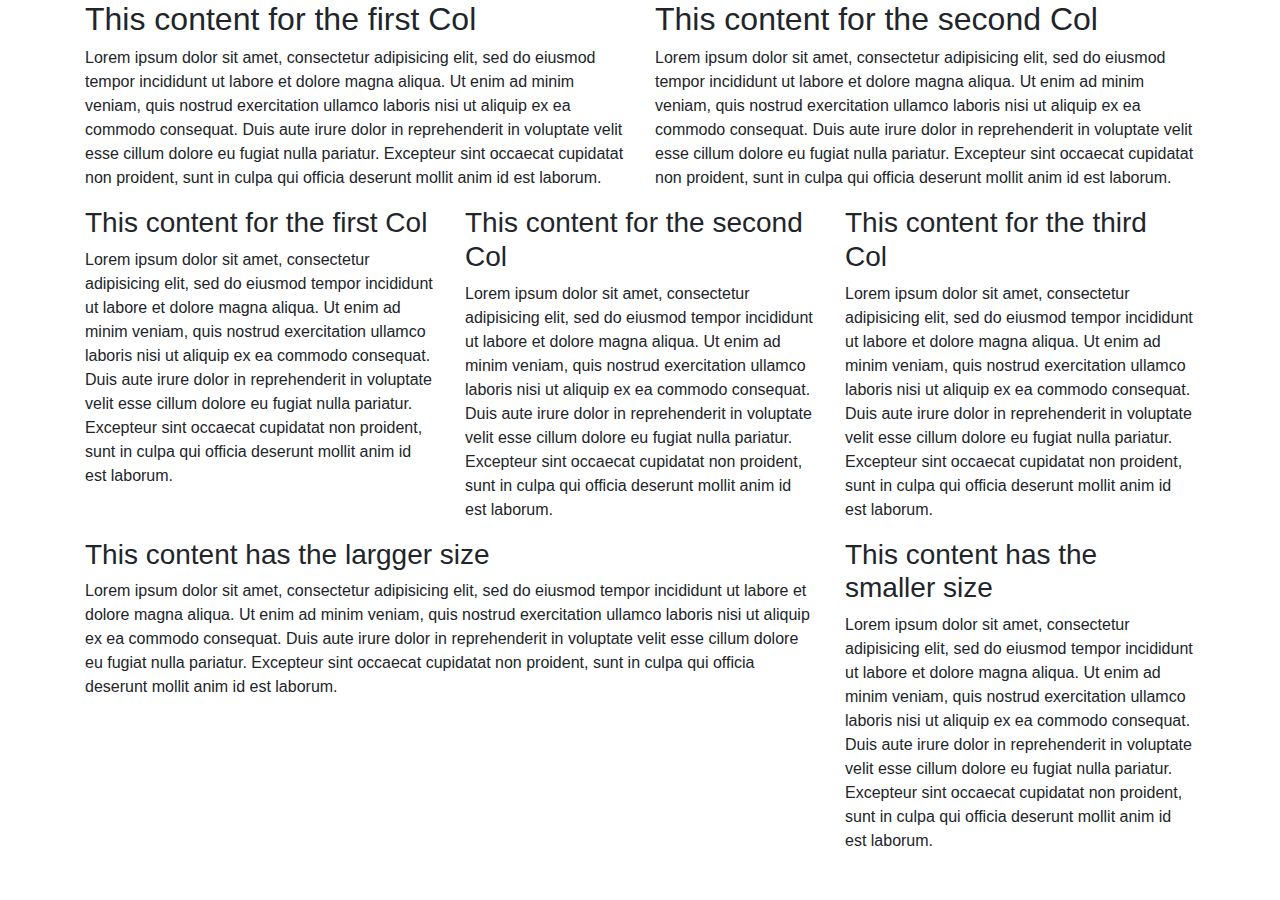
<file: index.html>
<!DOCTYPE html>
<html>
<head>

	<link rel="stylesheet" type="text/css" href="css/bootstrap.min.css">
	<link rel="stylesheet" type="text/css" href="css/styles.css">

	<title>First Encounter With Bootstrap</title>
</head>
<body>

	
	<div class="container">
		<div class="row">
			<div class="col-md-6">
				<h2>This content for the first Col</h2>
				<p> Lorem ipsum dolor sit amet, consectetur adipisicing elit, sed do eiusmod
				tempor incididunt ut labore et dolore magna aliqua. Ut enim ad minim veniam,
				quis nostrud exercitation ullamco laboris nisi ut aliquip ex ea commodo
				consequat. Duis aute irure dolor in reprehenderit in voluptate velit esse
				cillum dolore eu fugiat nulla pariatur. Excepteur sint occaecat cupidatat non
				proident, sunt in culpa qui officia deserunt mollit anim id est laborum.</p>
			</div>
			<div class="col-md-6">
				<h2
			>This content for the second Col</h2>
				<p> Lorem ipsum dolor sit amet, consectetur adipisicing elit, sed do eiusmod
				tempor incididunt ut labore et dolore magna aliqua. Ut enim ad minim veniam,
				quis nostrud exercitation ullamco laboris nisi ut aliquip ex ea commodo
				consequat. Duis aute irure dolor in reprehenderit in voluptate velit esse
				cillum dolore eu fugiat nulla pariatur. Excepteur sint occaecat cupidatat non
				proident, sunt in culpa qui officia deserunt mollit anim id est laborum.</p>

			</div>
		</div>
	</div>


		
	<div class="container">
		<div class="row">
			<div class="col-md-4">
				<h3>This content for the first Col</h3>
				<p> Lorem ipsum dolor sit amet, consectetur adipisicing elit, sed do eiusmod
				tempor incididunt ut labore et dolore magna aliqua. Ut enim ad minim veniam,
				quis nostrud exercitation ullamco laboris nisi ut aliquip ex ea commodo
				consequat. Duis aute irure dolor in reprehenderit in voluptate velit esse
				cillum dolore eu fugiat nulla pariatur. Excepteur sint occaecat cupidatat non
				proident, sunt in culpa qui officia deserunt mollit anim id est laborum.</p>
			</div>
			<div class="col-md-4">
				<h3>This content for the second Col</h3>
				<p> Lorem ipsum dolor sit amet, consectetur adipisicing elit, sed do eiusmod
				tempor incididunt ut labore et dolore magna aliqua. Ut enim ad minim veniam,
				quis nostrud exercitation ullamco laboris nisi ut aliquip ex ea commodo
				consequat. Duis aute irure dolor in reprehenderit in voluptate velit esse
				cillum dolore eu fugiat nulla pariatur. Excepteur sint occaecat cupidatat non
				proident, sunt in culpa qui officia deserunt mollit anim id est laborum.</p>
			</div>
			<div class="col-md-4">
				<h3>This content for the third Col</h3>
				<p> Lorem ipsum dolor sit amet, consectetur adipisicing elit, sed do eiusmod
				tempor incididunt ut labore et dolore magna aliqua. Ut enim ad minim veniam,
				quis nostrud exercitation ullamco laboris nisi ut aliquip ex ea commodo
				consequat. Duis aute irure dolor in reprehenderit in voluptate velit esse
				cillum dolore eu fugiat nulla pariatur. Excepteur sint occaecat cupidatat non
				proident, sunt in culpa qui officia deserunt mollit anim id est laborum.</p>
			</div>
		</div>
		<div class="row">
			<div class="col-md-8">
				<h3>This content has the largger size</h3>
				<p> Lorem ipsum dolor sit amet, consectetur adipisicing elit, sed do eiusmod
				tempor incididunt ut labore et dolore magna aliqua. Ut enim ad minim veniam,
				quis nostrud exercitation ullamco laboris nisi ut aliquip ex ea commodo
				consequat. Duis aute irure dolor in reprehenderit in voluptate velit esse
				cillum dolore eu fugiat nulla pariatur. Excepteur sint occaecat cupidatat non
				proident, sunt in culpa qui officia deserunt mollit anim id est laborum.</p>				
			</div>
			<div class="col-md-4">
				<h3>This content has the smaller size</h3>
				<p> Lorem ipsum dolor sit amet, consectetur adipisicing elit, sed do eiusmod
				tempor incididunt ut labore et dolore magna aliqua. Ut enim ad minim veniam,
				quis nostrud exercitation ullamco laboris nisi ut aliquip ex ea commodo
				consequat. Duis aute irure dolor in reprehenderit in voluptate velit esse
				cillum dolore eu fugiat nulla pariatur. Excepteur sint occaecat cupidatat non
				proident, sunt in culpa qui officia deserunt mollit anim id est laborum.</p>
			</div>


		</div>
	</div>




	


<script type="text/javascript" src="js/jquery-3.6.0.min.js"></script>
<script type="text/javascript" src="js/bootstrap.bundle.min.js"></script>


</body>
</html>
</file>
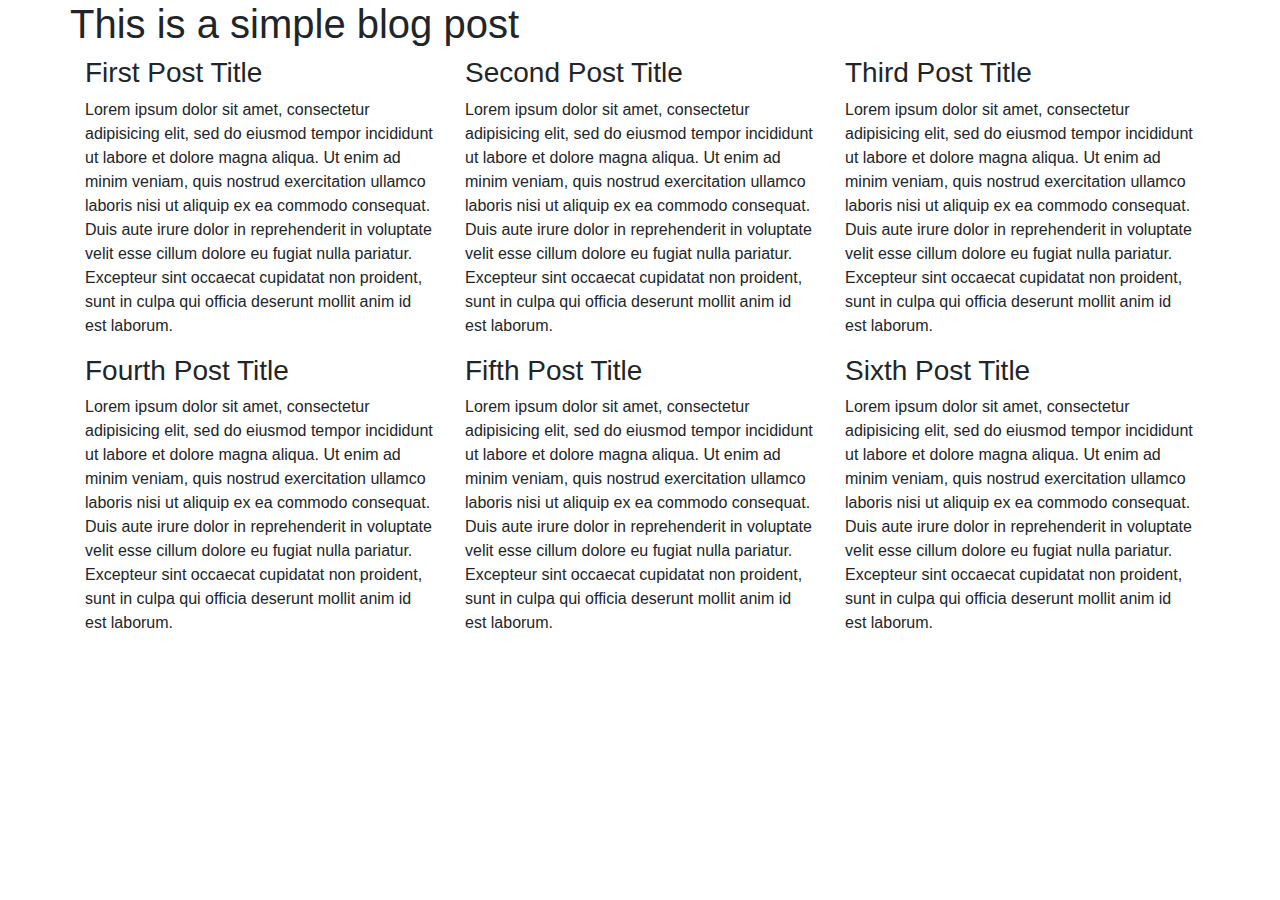
<file: blog.html>
<!DOCTYPE html>
<html>
<head>
	<meta charset="utf-8">
	<title>Simple blog post</title>
	<link rel="stylesheet" type="text/css" href="css/bootstrap.min.css">
</head>
<body>
	<div class="container">
		<div class="row"> <h1>This is a simple blog post</h1> </div>
			<div class="row">
				<div class="col-xs-12 col-sm-6 col-md-4">
					<h3>First Post Title</h3>
					<p>
						Lorem ipsum dolor sit amet, consectetur adipisicing elit, sed do eiusmod
						tempor incididunt ut labore et dolore magna aliqua. Ut enim ad minim veniam,
						quis nostrud exercitation ullamco laboris nisi ut aliquip ex ea commodo
						consequat. Duis aute irure dolor in reprehenderit in voluptate velit esse
						cillum dolore eu fugiat nulla pariatur. Excepteur sint occaecat cupidatat non
						proident, sunt in culpa qui officia deserunt mollit anim id est laborum.
						</p>
					</div>
					<div class="col-xs-12 col-md-4 col-sm-6">
						<h3>Second Post Title</h3>
							<p>
						Lorem ipsum dolor sit amet, consectetur adipisicing elit, sed do eiusmod
						tempor incididunt ut labore et dolore magna aliqua. Ut enim ad minim veniam,
						quis nostrud exercitation ullamco laboris nisi ut aliquip ex ea commodo
						consequat. Duis aute irure dolor in reprehenderit in voluptate velit esse
						cillum dolore eu fugiat nulla pariatur. Excepteur sint occaecat cupidatat non
						proident, sunt in culpa qui officia deserunt mollit anim id est laborum.
						</p>

				</div>
				<div class="col-xs-12 col-sm-6 col-md-4">
					<h3>Third Post Title</h3>
					<p>
						Lorem ipsum dolor sit amet, consectetur adipisicing elit, sed do eiusmod
						tempor incididunt ut labore et dolore magna aliqua. Ut enim ad minim veniam,
						quis nostrud exercitation ullamco laboris nisi ut aliquip ex ea commodo
						consequat. Duis aute irure dolor in reprehenderit in voluptate velit esse
						cillum dolore eu fugiat nulla pariatur. Excepteur sint occaecat cupidatat non
						proident, sunt in culpa qui officia deserunt mollit anim id est laborum.
					</p>
									
				</div>
				<div class="col-xs-12 col-sm-6 col-md-4">
					<h3>Fourth Post Title</h3>
					<p>
						Lorem ipsum dolor sit amet, consectetur adipisicing elit, sed do eiusmod
						tempor incididunt ut labore et dolore magna aliqua. Ut enim ad minim veniam,
						quis nostrud exercitation ullamco laboris nisi ut aliquip ex ea commodo
						consequat. Duis aute irure dolor in reprehenderit in voluptate velit esse
						cillum dolore eu fugiat nulla pariatur. Excepteur sint occaecat cupidatat non
						proident, sunt in culpa qui officia deserunt mollit anim id est laborum.
					</p>
				</div>
				<div class="col-xs-12 col-sm-6 col-md-4">
					<h3>Fifth Post Title</h3>
					<p>
						Lorem ipsum dolor sit amet, consectetur adipisicing elit, sed do eiusmod
						tempor incididunt ut labore et dolore magna aliqua. Ut enim ad minim veniam,
						quis nostrud exercitation ullamco laboris nisi ut aliquip ex ea commodo
						consequat. Duis aute irure dolor in reprehenderit in voluptate velit esse
						cillum dolore eu fugiat nulla pariatur. Excepteur sint occaecat cupidatat non
						proident, sunt in culpa qui officia deserunt mollit anim id est laborum.
					</p>
				</div>
				<div class="col-xs-12  col-sm-6 col-md-4">
					<h3>Sixth Post Title</h3>
					<p>
						Lorem ipsum dolor sit amet, consectetur adipisicing elit, sed do eiusmod
						tempor incididunt ut labore et dolore magna aliqua. Ut enim ad minim veniam,
						quis nostrud exercitation ullamco laboris nisi ut aliquip ex ea commodo
						consequat. Duis aute irure dolor in reprehenderit in voluptate velit esse
						cillum dolore eu fugiat nulla pariatur. Excepteur sint occaecat cupidatat non
						proident, sunt in culpa qui officia deserunt mollit anim id est laborum.
					</p>
					
				</div>
			</div>
	</div>

<script type="text/javascript" src="js/jquery-3.6.0.min.js"></script>
<script type="text/javascript" src="js/bootstrap.bundle.min.js"></script>
</body>
</html>
</file>
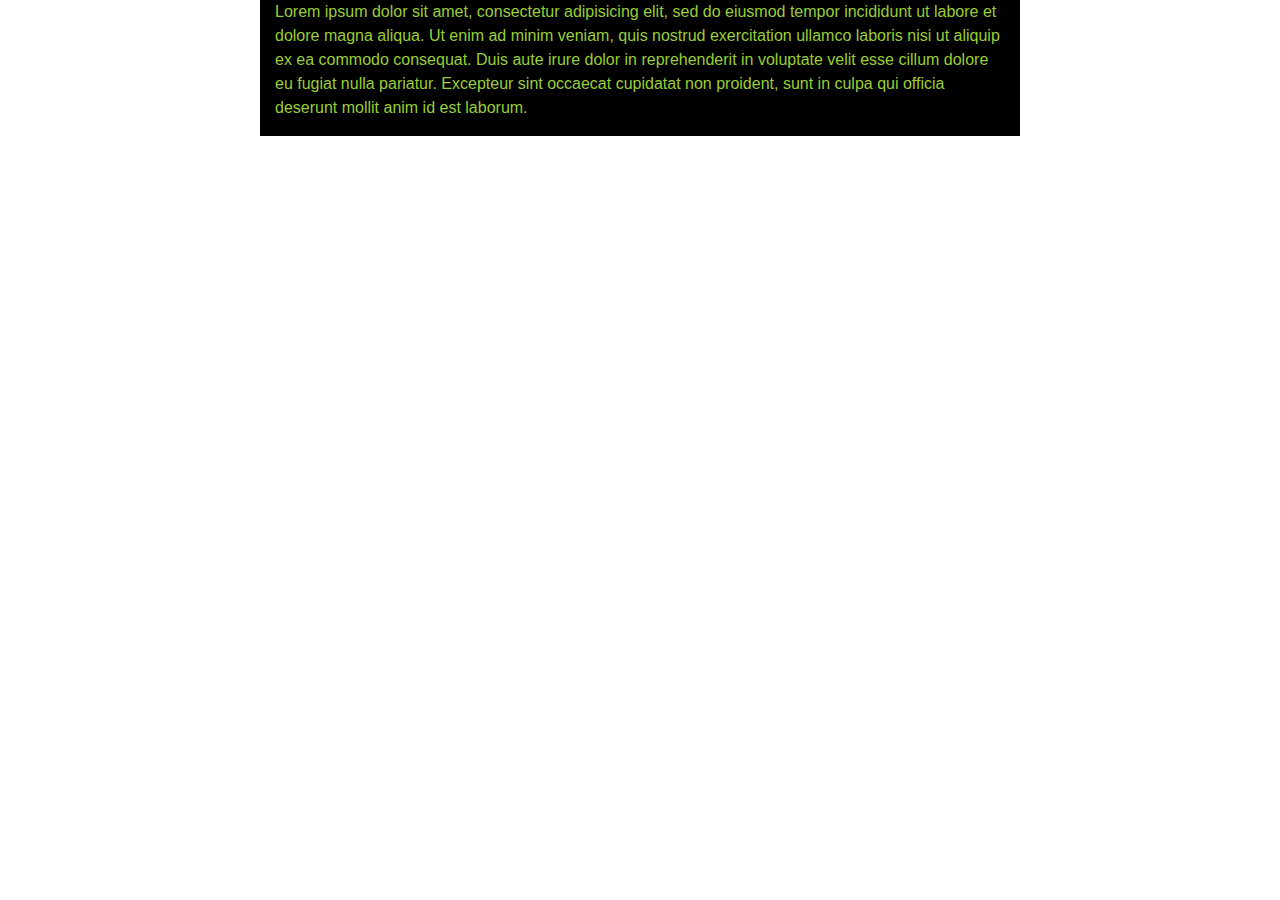
<file: offsetting.html>
<!DOCTYPE html>
<html>
<head>
	<meta charset="utf-8">
	<title>Offsetting In Bootstrap</title>
	<link rel="stylesheet" type="text/css" href="css/bootstrap.min.css">
	<link rel="stylesheet" type="text/css" href="css/offsetting.css">

</head>
<body>
	<div class="container">
		<div class="row">
			<div class="col-md-8 offset-md-2 col01">
				
				<p>
					Lorem ipsum dolor sit amet, consectetur adipisicing elit, sed do eiusmod
					tempor incididunt ut labore et dolore magna aliqua. Ut enim ad minim veniam,
					quis nostrud exercitation ullamco laboris nisi ut aliquip ex ea commodo
					consequat. Duis aute irure dolor in reprehenderit in voluptate velit esse
					cillum dolore eu fugiat nulla pariatur. Excepteur sint occaecat cupidatat non
					proident, sunt in culpa qui officia deserunt mollit anim id est laborum.
				</p>
			</div>
		</div>
	</div>



	

	<script type="text/javascript" src="js/jquery-3.6.0.min.js"></script>
	<script type="text/javascript" src="js/bootstrap.bundle.min.js"></script>
</body>
</html>
</file>
<file: css/styles.css>
.button1 .btn{

margin-left: 50px;

}
</file>
<file: css/offsetting.css>
.col01 {

	background-color: black;
	color: yellowgreen;
}
</file>
